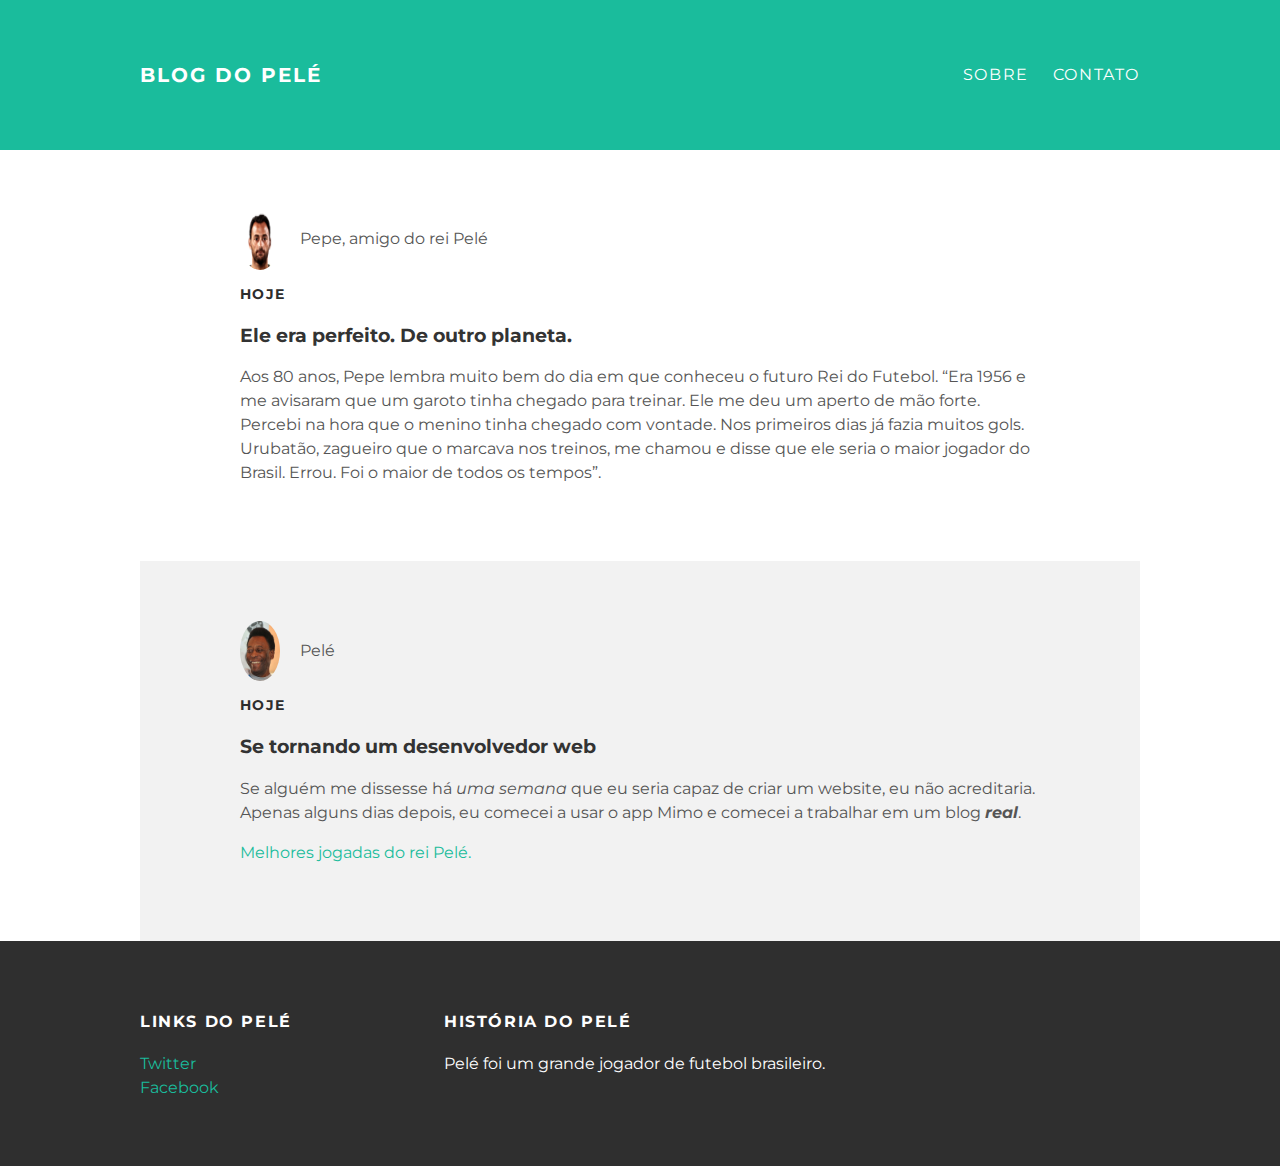
<file: index.html>
<!DOCTYPE html>
<html>
  <head>
    <title>Blog do Pelé</title>
    <link rel = "stylesheet" type = "text/css" href = "styles.css">
  </head>

  <body>
    <div id = "header">
      <div class="post-conteiner">
        <a id = "header-title" href="index.html">Blog do Pelé</a>
        <ul id = "header-nav">
          <li><a href="about.html">Sobre</a></li>
          <li><a href="mailto:bruno_feil@hotmail.com">Contato</a></li>
        </ul>
      </div>
    </div>

    <div id = "content">
      <div class="post-conteiner">
        <div class="post">
          <div class="post-author">
            <img src="pepe.png">

            <span>Pepe, amigo do rei Pelé</span>
          </div>
          <p class = "post-date">Hoje</p>
          <h3 class = "post-title">Ele era perfeito. De outro planeta.</h3>
          <div class = "post-content">
            <p>Aos 80 anos, Pepe lembra muito bem do dia em que conheceu o futuro Rei do Futebol.
              “Era 1956 e me avisaram que um garoto tinha chegado para treinar. Ele me deu um aperto de mão forte.
              Percebi na hora que o menino tinha chegado com vontade. Nos primeiros dias já fazia muitos gols. Urubatão,
              zagueiro que o marcava nos treinos, me chamou e disse que ele seria o maior jogador do Brasil. Errou. Foi
                o maior de todos os tempos”.</p>
          </div>
        </div>
      </div>

      <div class="post-conteiner">
        <div class="post">
          <div class="post-author">
            <img src="pele.jpg">
            <span>Pelé</span>
          </div>
          <p class = "post-date">Hoje</p>
          <h3 class = "post-title">Se tornando um desenvolvedor web</h3>
          <div class="post-content">
            <p>Se alguém me dissesse há <em>uma semana</em> que eu seria capaz de criar um website, eu não acreditaria.
              Apenas alguns dias depois, eu comecei a usar o app Mimo e comecei a trabalhar em um blog <em><strong>real</strong></em>.</p>
            <p><a href="https://www.youtube.com/watch?v=ioA0DwrriWM">Melhores jogadas do rei Pelé.</a></p>
          </div>
        </div>

      </div>
    </div>

    <div id = "footer">
      <div class="conteiner">
        <div class="column">
          <h4>Links do Pelé</h4>
          <p>
            <a href="https://twitter.com/pele">Twitter</a>
            <br>
            <a href="https://www.facebook.com/Pele/">Facebook</a>
          </p>
        </div>
        <div class="column">
          <h4>História do Pelé</h4>
          <p>Pelé foi um grande jogador de futebol brasileiro.</p>
        </div>
      </div>
    </div>

  </body>
</html>
</file>
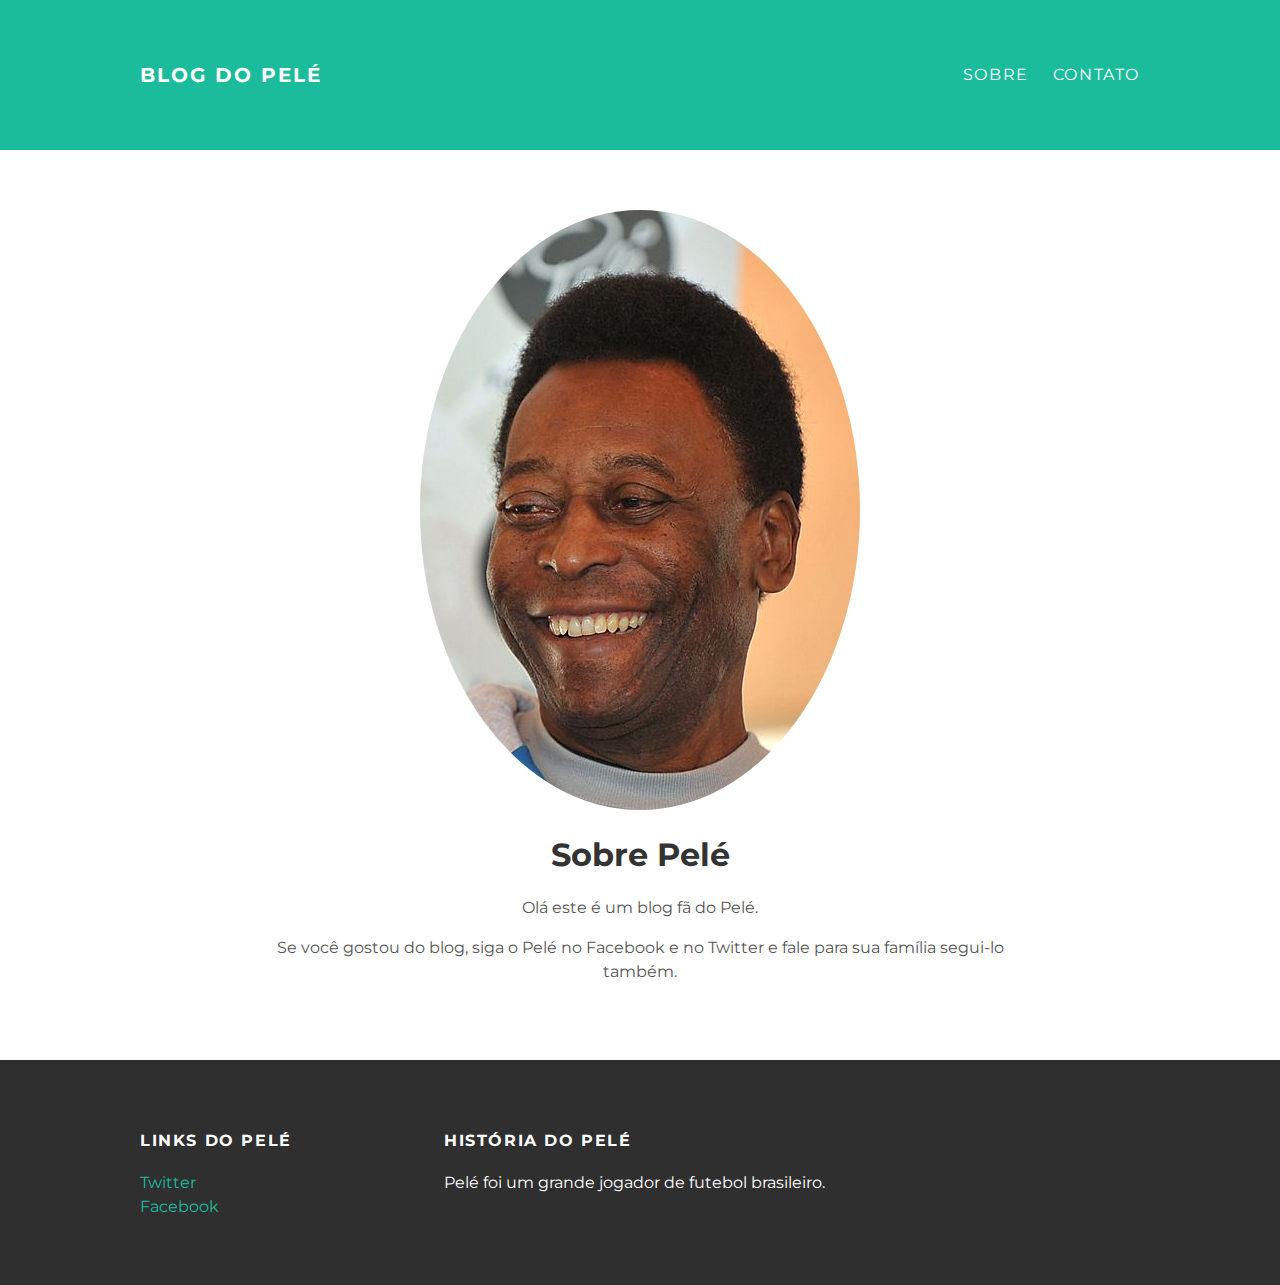
<file: about.html>
<!DOCTYPE html>
<html>
  <head>
    <title>Blog do Pelé</title>
    <link rel = "stylesheet" type = "text/css" href = "styles.css">
  </head>

  <body>
    <div id = "header">
      <div class="conteiner">
        <a id = "header-title"href="index.html">Blog do Pelé</a>
        <ul id = "header-nav">
          <li><a href="about.html">Sobre</a></li>
          <li><a href="mailto:bruno_feil@hotmail.com">Contato</a></li>
        </ul>
      </div>
    </div>

    <div id = "content">
      <div class="conteiner">
        <div class="about ">
          <div class="about-author">
            <img src="pele.jpg">
          </div>
          <h1 class = "about-title">Sobre Pelé</h3>
          <div class = "about-content">
          <p>Olá este é um blog fã do Pelé.</p>
          <p>Se você gostou do blog, siga o Pelé no Facebook e no Twitter e fale para sua família segui-lo também.</p>
          </div>
        </div>
      </div>
    </div>

    <div id = "footer">
      <div class="conteiner">
        <div class="column">
          <h4>Links do Pelé</h4>
          <p>
            <a href="https://twitter.com/pele">Twitter</a>
            <br>
            <a href="https://www.facebook.com/Pele/">Facebook</a>
          </p>
        </div>
        <div class="column">
          <h4>História do Pelé</h4>
          <p>Pelé foi um grande jogador de futebol brasileiro.</p>
        </div>
      </div>
    </div>

  </body>
</html>
</file>
<file: styles.css>
@import url(http://fonts.googleapis.com/css?family=Montserrat:400,700);

body
{
  color: #555;
  margin: 0;

  font-family: 'Montserrat', sans-serif;
}

#header
{
  background-color: #1abc9c;
  height: 150px;
  line-height: 150px;
}

#header a
{
  color: white;
  text-decoration: none;
  text-transform: uppercase;
  letter-spacing: 0.1em;
}

#header a:hover
{
  color: #222;
}

#header-title
{
  display: block;
  float: left;
  font-size: 20px;
  font-weight: bold;
}

#header-nav
{
  display: block;
  float: right;
  margin-top: 0;
}

#header-nav li
{
  display: inline;
  padding-left: 20px;
}

.conteiner, .post-conteiner
{
  max-width: 1000px;
  margin: 0 auto;
}

#footer
{
  background-color: #2f2f2f;
  padding: 50px 0;
}

.column
{
  min-width: 300px;
  display: inline-block;
  vertical-align: top;
}

#footer h4
{
  color: white;
  text-transform: uppercase;
  letter-spacing: 0.1em;
}

#footer p
{
  color: white;
}

a
{
  color: #1abc9c;
  text-decoration: none;
}

a:hover
{
  color: #F6A623;
}

.post, .about
{
  max-width: 800px;
  margin: 0 auto;
  padding: 60px 0;
}

.post-author img
{
  width: 40px;
  height: 60px;
  vertical-align: middle;
}

.post-author span
{
  margin: 16px;
}

.post-date
{
  color: #2d2d2d;
  font-size: 14px;
  font-weight: bold;
  text-transform: uppercase;
  letter-spacing: 0.1em;
}

h1, h2, h3, h4
{
  color: #333;
}

p
{
  line-height: 1.5;
}

.about
{
  text-align: center;
}

.post-author img, .about-author img
{
  border-radius: 50%;
}

.post-conteiner:nth-child(even)
{
  background-color: #f2f2f2;
}
</file>
